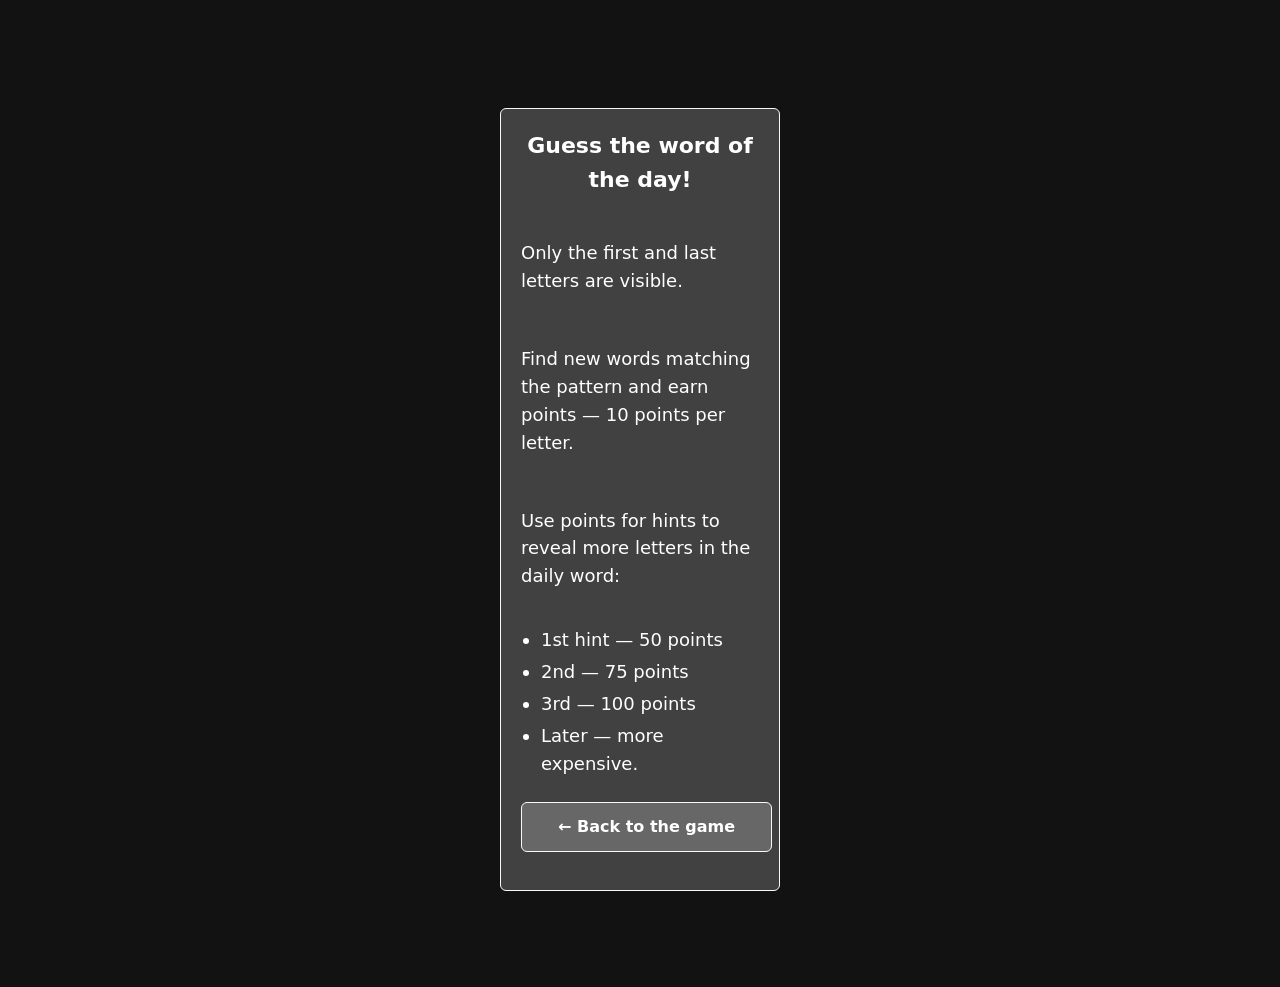
<file: about.html>
<!DOCTYPE html>
<html lang="uk">
<head>
  <meta charset="UTF-8" />
  <meta name="viewport" content="width=device-width, initial-scale=1" />
  <title>Правила — Слово дня</title>
  <link rel="icon" href="data:," />
  <link rel="stylesheet" href="style.css" />
</head>
<body>
  <main class="screen" style="max-width:760px;width:100%;">
    <section class="card about-card">
      <h1 data-i18n="about_title"></h1>

      <p data-i18n="about_p1"></p>
      <p data-i18n="about_p2"></p>
      <p data-i18n="about_p3"></p>
      <ul>
        <li data-i18n="about_li1"></li>
        <li data-i18n="about_li2"></li>
        <li data-i18n="about_li3"></li>
        <li data-i18n="about_li4"></li>
      </ul>

      <p style="text-align:center;margin-top:6px;">
        <a href="index.html" class="tb-btn" data-i18n="about_back"></a>
      </p>
    </section>
  </main>

  <script src="i18n.js"></script>
  <script>
    I18N.applyI18n();
  </script>
</body>
</html>
</file>
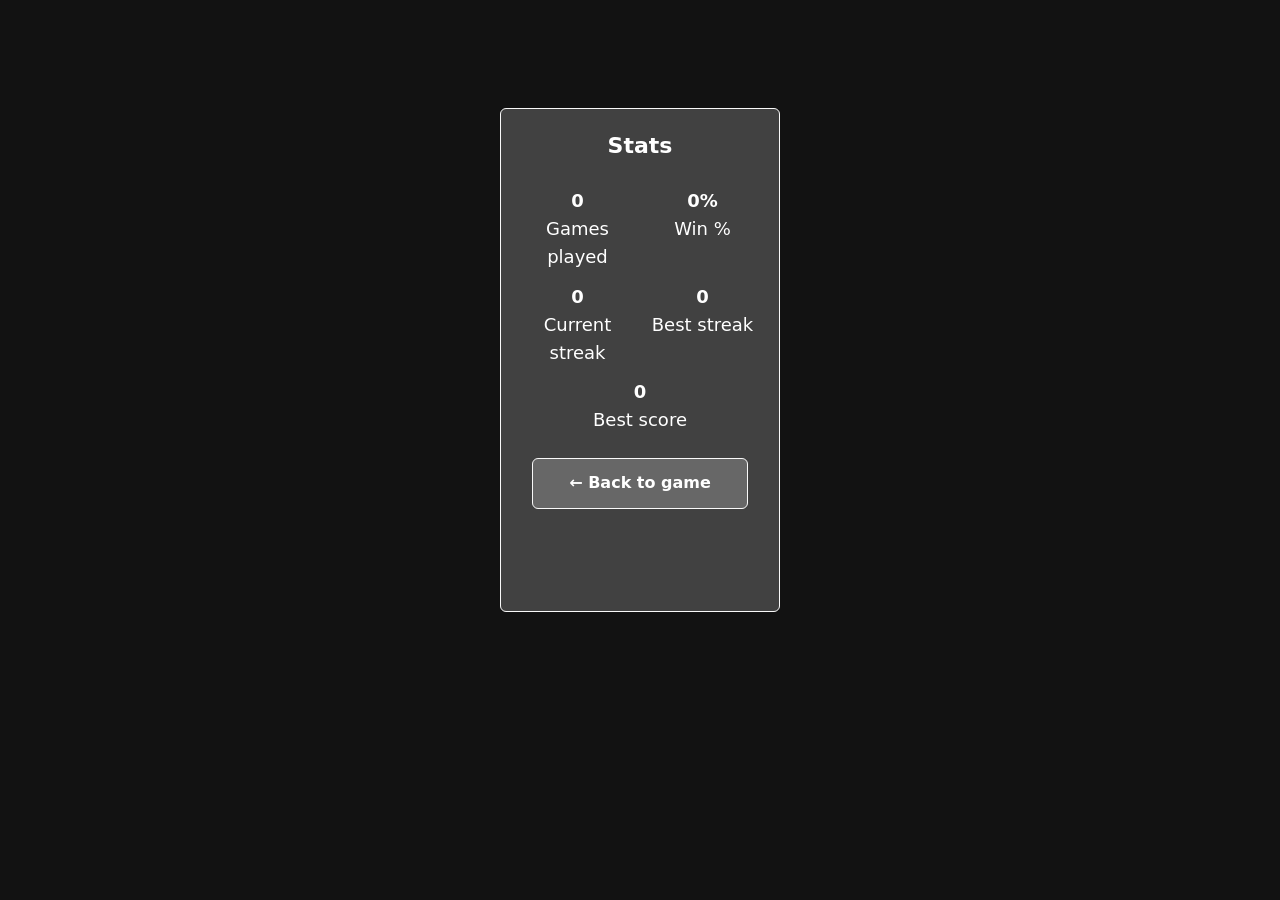
<file: stats.html>
<!DOCTYPE html>
<html lang="uk">
<head>
  <meta charset="UTF-8" />
  <meta name="viewport" content="width=device-width, initial-scale=1" />
  <title>Статистика — Слово дня</title>
  <link rel="stylesheet" href="style.css" />
  <script src="i18n.js"></script>
</head>
<body>
  <main class="screen" style="max-width:760px;width:100%;">
    <section class="card about-card" id="statsCard">
      <h1 id="stTitle">Статистика</h1>

      <div id="stGrid" class="stats-grid"
           style="display:grid;grid-template-columns:repeat(2,1fr);gap:12px;text-align:center;">
      
      </div>

      <p style="text-align:center;margin-top:10px;">
        <a href="index.html" class="tb-btn" id="stBack">← Назад до гри</a>
      </p>
    </section>
  </main>

  <script>
  
    function getLangSafe(){
      try { return (window.I18N && I18N.getLang()) || localStorage.getItem('lang') || 'uk'; }
      catch(e){ return 'uk'; }
    }

  
    const L = {
      uk: {
        stats_title:'Статистика',
        stats_games:'Всього ігор',
        stats_wins:'% перемог',
        stats_streak:'Поточна серія',
        stats_best:'Найкраща серія',
        stats_best_score:'Найбільше балів',
        stats_back:'← Назад до гри',
      },
      en: {
        stats_title:'Stats',
        stats_games:'Games played',
        stats_wins:'Win %',
        stats_streak:'Current streak',
        stats_best:'Best streak',
        stats_best_score:'Best score',
        stats_back:'← Back to game',
      }
    };

    function t(key){
      const lang = getLangSafe();
      if (window.I18N && I18N.t) return I18N.t(key);
      return (L[lang] && L[lang][key]) || key;
    }

    function loadStats(lang){
      try{
        return JSON.parse(localStorage.getItem(`stats_${lang}`)) || {
          games:0, wins:0, streak:0, bestStreak:0, bestScore:0,
          lastWinEpoch:null, lastSeenEpoch:null
        };
      }catch(_){
        return {games:0, wins:0, streak:0, bestStreak:0, bestScore:0,
                lastWinEpoch:null, lastSeenEpoch:null};
      }
    }

    function renderStatsPage(){
      const lang = getLangSafe();
      const st = loadStats(lang);
      const winPct = st.games ? Math.round((st.wins / st.games) * 100) : 0;

      document.getElementById('stTitle').textContent = t('stats_title');
      document.getElementById('stBack').textContent = t('stats_back');

      document.getElementById('stGrid').innerHTML =
        `<div><strong>${st.games}</strong><br>${t('stats_games')}</div>
         <div><strong>${winPct}%</strong><br>${t('stats_wins')}</div>
         <div><strong>${st.streak}</strong><br>${t('stats_streak')}</div>
         <div><strong>${st.bestStreak}</strong><br>${t('stats_best')}</div>
         <div style="grid-column:1/-1;"><strong>${st.bestScore}</strong><br>${t('stats_best_score')}</div>`;
    }

    document.addEventListener('DOMContentLoaded', renderStatsPage);
  </script>
</body>
</html>
</file>
<file: style.css>
:root{
  --bg:#121212;
  --glass: rgba(255,255,255,0.20);
  --stroke:#f9f9f9;
  --text:#ffffff;
  --radius:6px;

  --w: 280px;
  --pad-top: 64px;
  --pad-bot: 48px;
  --gap: 16px;

  --input-h: 50px;
  --list-min: 300px;
  --list-max: 420px;

  --bottom-h: 50px;
  --bottom-gap: 12px;

  --topbar-h: 44px;
}

*{ box-sizing:border-box; }
html,body{height:100%;}
body{
  margin:0;
  background:var(--bg);
  color:var(--text);
  font-family:-apple-system,system-ui,Segoe UI,Roboto,Arial,sans-serif;
}

.screen{
  min-height:100svh;
  max-width:520px;
  margin:auto;
  padding: calc(var(--pad-top) + var(--topbar-h)) 16px var(--pad-bot);
  display:grid;
  grid-template-rows:auto auto auto auto;
  row-gap: var(--gap);
  justify-items:center;
}


.topbar{
  position: fixed;
  top: 0; left: 0; right: 0;
  height: var(--topbar-h);
  background: var(--bg);
  color: var(--text);
  display: grid;
  grid-template-columns: 1fr auto 1fr; 
  align-items: center;
  border-bottom: 1px solid var(--stroke); 
  z-index: 1000;
}
.tb-left{ padding-left:10px; display:flex; align-items:center; gap:8px; }
.tb-right{ padding-right:10px; display:flex; justify-content:flex-end; align-items:center; gap:8px; }
.tb-title{
  justify-self:center;
  font-weight:800;
  letter-spacing:.06em;
  text-transform:uppercase;
  font-size:14px;
  user-select:none;
}

.topbar .tb-btn,
.topbar .tb-btn:link,
.topbar .tb-btn:visited{
  display:inline-grid;
  place-items:center;
  width:28px; height:28px;
  padding:0;
  border-radius:8px;
  background:transparent;
  color:var(--text) !important;       
  border:0;
  cursor:pointer;
  text-decoration:none !important;    
}
.topbar .tb-btn:hover{ background:rgba(255,255,255,.08); }
.topbar .tb-btn svg,
.topbar .tb-btn svg path{
  width:16px; height:16px; display:block;
  fill: currentColor !important;     
  stroke: none !important;
}

/* кнопка мови */
#langToggle{
  all: unset;
  display: inline-block;
  align-self: center;
  justify-self: end;
  padding: 2px 8px;
  height: 22px;
  line-height: 1;
  font: inherit;
  font-weight: 700;
  font-size: 12px;
  color: var(--text);
  cursor: pointer;
  width: auto; min-width: 0;
  white-space: nowrap;
}
#langToggle:focus{ outline: none; }

.pattern{
  white-space: pre;
  display:flex; justify-content:center; align-items:center;
  gap:56px; user-select:none;
  font-weight:700; letter-spacing:.06em;
  font-size:clamp(18px,4.8vw,22px);
}


.card{
  background:var(--glass);
  border:1px solid var(--stroke);
  border-radius:var(--radius);
}

.input-card{
  width:min(92vw,var(--w));
  height: var(--input-h);
  display:flex; align-items:center;
}
.input-card input{
  width:100%; height:100%;
  background:transparent; border:none; outline:none;
  color:var(--text); text-align:center; font-weight:600;
  font-size:clamp(14px,4vw,18px);        
}
.input-card input::placeholder{ color:rgba(255,255,255,0.5); 
font-weight: 400;}

.list-card{
  width:min(92vw,var(--w));
  min-height: var(--list-min);
  max-height: var(--list-max);
  overflow-y:auto;
  padding:14px;

  display:flex;
  flex-direction:column;
  align-items:center;
  gap:12px;
}
.item{
  border:none; background:transparent; padding:0; margin:0;
  color:var(--text); text-align:center; font-weight:600;
  font-size:clamp(18px,4.8vw,20px);
}

.bottom{
  width:min(92vw,var(--w));
  display:flex; gap:12px; align-items:stretch;
  margin-top: var(--bottom-gap);
}

.score-card,
.hint-card{
  flex: 1;
  height: var(--bottom-h) !important;  /* фіксуємо */
  min-height: var(--bottom-h);
  display: flex;
  align-items: center;
  justify-content: center;
}


.score{
  display: flex;
  align-items: center;
  justify-content: center;
  height: 100%;
  font-weight: 700;
  letter-spacing: .04em;
  font-size: clamp(10px, 3.6vw, 12px);
}

.hint-card button{
  width: 100%;
  height: 100%;
  display: flex;
  align-items: center;
  justify-content: center;

  background: transparent;
  border: none;
  outline: none;
  color: var(--text);
  font-weight: 700;
  letter-spacing: .02em;
  font-size: clamp(10px, 3.6vw, 12px);

  appearance: none;
  -webkit-appearance: none;
}

.hint-card.enabled{ cursor: pointer; }
.hint-card:not(.enabled){ opacity: .7; cursor: not-allowed; }



#toast-host{
  position: fixed;
  left: 0; right: 0;
  top: 50%;
  transform: translateY(-50%);
  display: grid;
  justify-items: center;
  gap: 12px;
  pointer-events: none;   /* сам контейнер не ловить кліки */
  z-index: 9999;
}

.toast{
  pointer-events: none;   /* весь тост прозорий для кліків */
  display:flex; align-items:center; gap:10px;
  padding:12px 16px;
  min-width:220px; max-width:min(90vw, 520px);

  background: var(--glass);
  border:1px solid var(--stroke);
  border-radius: var(--radius);
  backdrop-filter: blur(6px);

  color: var(--text);
  font-weight:600;
  line-height:1.25;
  box-shadow: 0 6px 20px rgba(0,0,0,.25);

  opacity:0; transform: translateY(10px) scale(.98);
  transition: opacity .25s ease, transform .25s ease;
}

.toast__icon{
  width:22px; height:22px; display:grid; place-items:center;
  border:1px solid var(--stroke);
  border-radius:8px;
  font-size:14px; line-height:1;
  opacity:.9;
}

.toast__msg{ flex:1; }

.toast__close{
  background:transparent; border:none; outline:none;
  color: var(--text); opacity:.8; cursor:pointer;
  font-size:16px; line-height:1; padding:2px 4px;
  pointer-events:auto;    /* тільки кнопка клікабельна */
}

.toast__close:hover{ opacity:1; }

.toast.visible{ opacity:1; transform: translateY(0) scale(1); }

.toast--success{ box-shadow: 0 6px 20px rgba(0,255,160,.1); }
.toast--warn   { box-shadow: 0 6px 20px rgba(255,200,0,.12); }
.toast--error  { box-shadow: 0 6px 20px rgba(255,80,80,.12); }

.toast--success .toast__icon{ border-color: rgba(0,255,160,.7); }
.toast--warn    .toast__icon{ border-color: rgba(255,200,0,.8); }
.toast--error   .toast__icon{ border-color: rgba(255,80,80,.8); }

.about-card{
  width:min(92vw,var(--w));
  padding:20px;
  display:flex;
  flex-direction:column;
  gap:14px;
  font-size:clamp(15px,4.4vw,18px);
  line-height:1.55;
}
.about-card h1{
  font-size:clamp(18px,5vw,22px);
  text-align:center;
  margin:0 0 10px 0;
}
.about-card ul{ margin:0; padding-left:20px; }
.about-card li{ margin:4px 0; }
.about-card .tb-btn{
  display:inline-block;
  padding:10px 20px;
  border:1px solid var(--stroke);
  border-radius: var(--radius);
  background: var(--glass);
  color: var(--text);
  font-weight:600;
  text-align:center;
  white-space:nowrap;
  text-decoration:none;
  transition: background .2s ease;
}
.about-card .tb-btn:hover{ background: rgba(255,255,255,0.25); }

@media (min-width: 600px){
  .about-card .tb-btn{ padding:12px 36px; font-size:16px; }
}
@media (max-width: 480px){
  :root{
    --w: 300px;
    --pad-top: 72px;
    --pad-bot: 40px;
    --list-min: 340px;
    --list-max: 520px;
  }
}
@media (max-width:360px){
  .bottom{ flex-direction:column; }
}

/* ===== Win Modal ===== */
.modal[hidden]{ display:none !important; }
.modal{
  position: fixed; inset: 0; z-index: 3000;
  display: grid; place-items: center;
}
.modal__backdrop{
  position:absolute; inset:0;
  background: rgba(0,0,0,.55);
  backdrop-filter: blur(4px);
}
.modal__card{
  position: relative;
  width: min(92vw, 440px);
  padding: 20px 16px 16px;
  border-radius: var(--radius);
  border: 1px solid var(--stroke);
  /* зробимо більш непрозорим, щоб не читався фон */
  background: rgba(18,18,18,.92);
  color: var(--text);
  line-height: 1.25;
  box-shadow: 0 10px 32px rgba(0,0,0,.35);
}

.modal__x{
  position:absolute; top:8px; right:8px;
  width:28px; height:28px; border:0; border-radius:8px;
  background:transparent; color:var(--text); cursor:pointer;
}

.modal__title{
  margin: 6px 0 0;
  text-align:center;
  font-weight:800; letter-spacing:.04em;
  font-size: clamp(18px, 5.2vw, 22px);
}
.modal__subtitle{
  margin: 4px 0 10px;
  text-align:center; opacity:.9;
  font-size: clamp(12px, 3.6vw, 14px);
}

.modal__word{
  margin: 8px auto 6px;
  text-align:center; user-select:none;
  font-weight:800; letter-spacing:.10em;
  font-size: clamp(20px, 6vw, 28px);
}

.modal__score{
  margin: 8px 0 0; display:grid; gap:4px; justify-items:center;
}
.modal__score-label{
  opacity:.9; font-size: clamp(12px, 3.6vw, 13px); letter-spacing:.02em;
}
.modal__score-value{
  font-weight:800; font-size: clamp(22px, 6vw, 28px); letter-spacing:.04em;
}

.modal__actions{
  margin-top: 12px; display:flex; gap: 10px; justify-content:center; flex-wrap:wrap;
}
.modal__btn{
  padding:10px 16px; font-weight:700;
  background: var(--glass); color: var(--text);
  border: 1px solid var(--stroke); border-radius: var(--radius);
}
.modal__btn:hover{ background: rgba(255,255,255,.08); }
</file>
